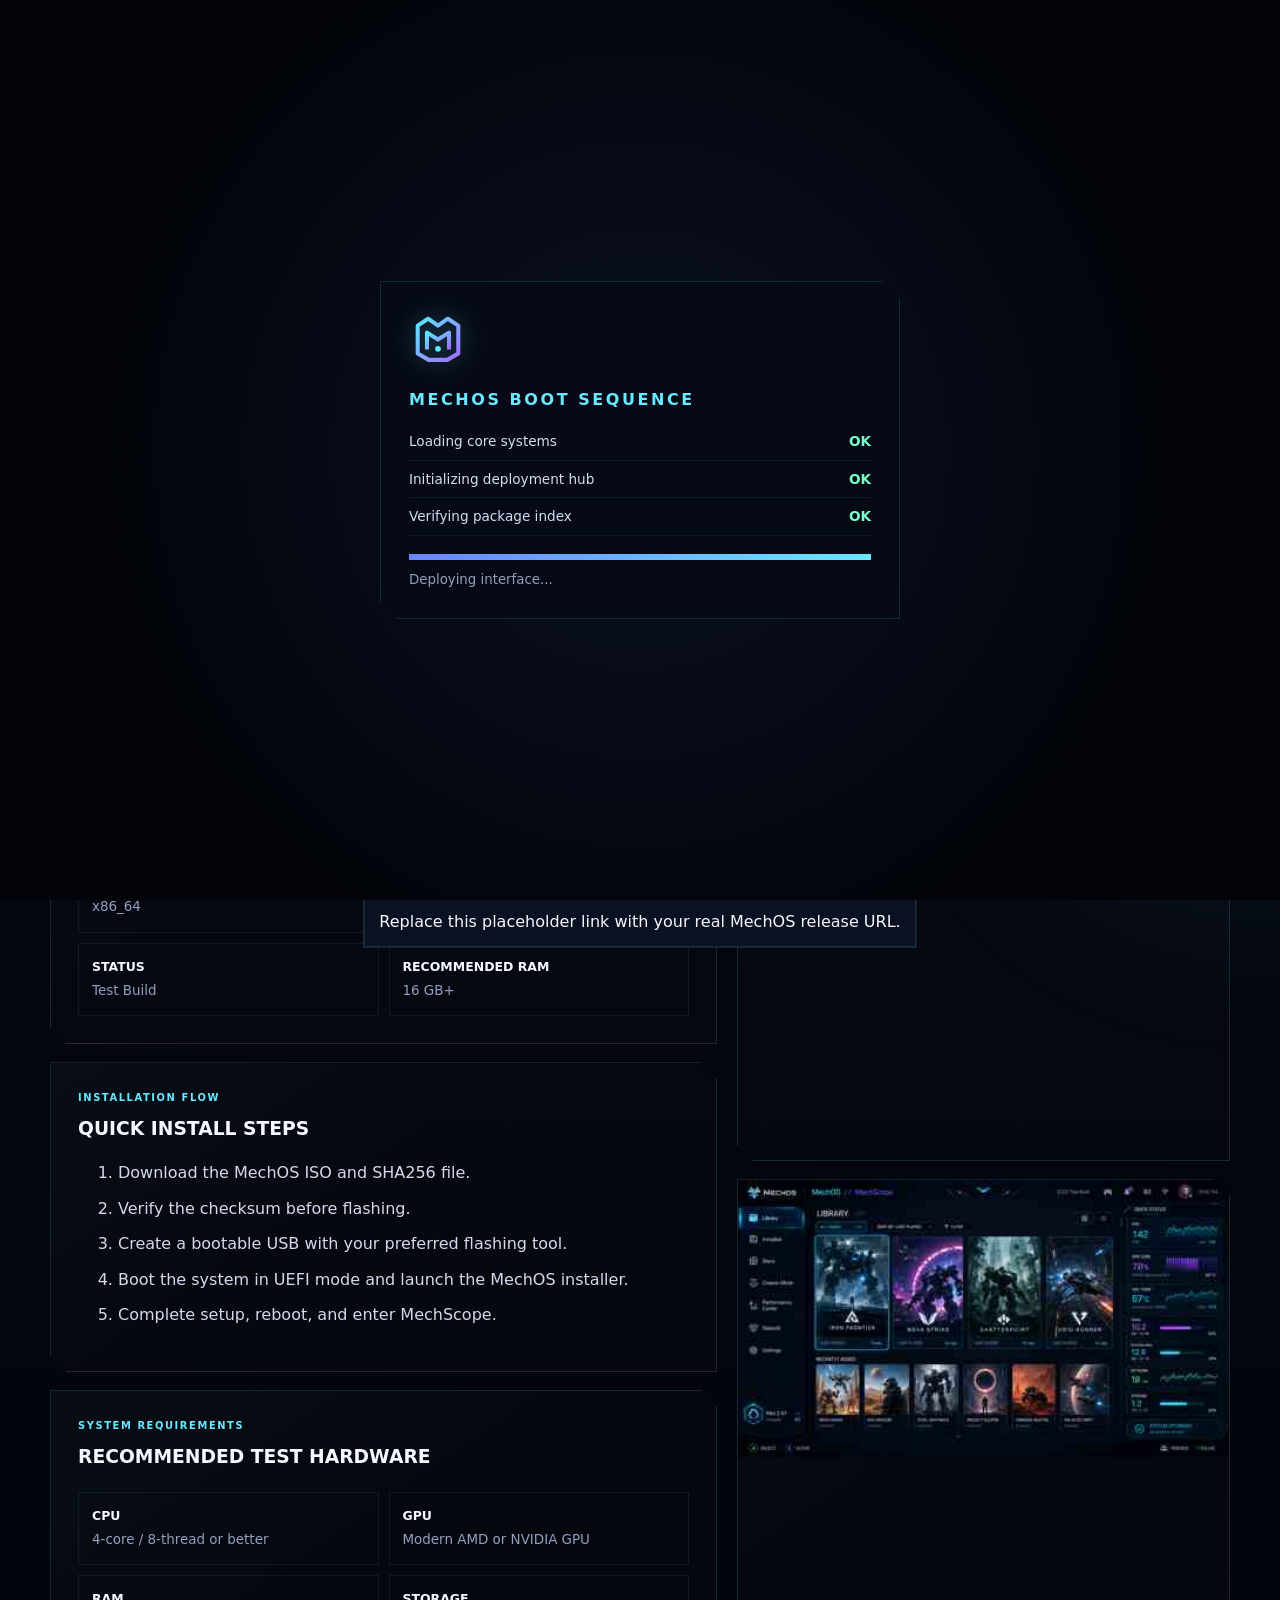
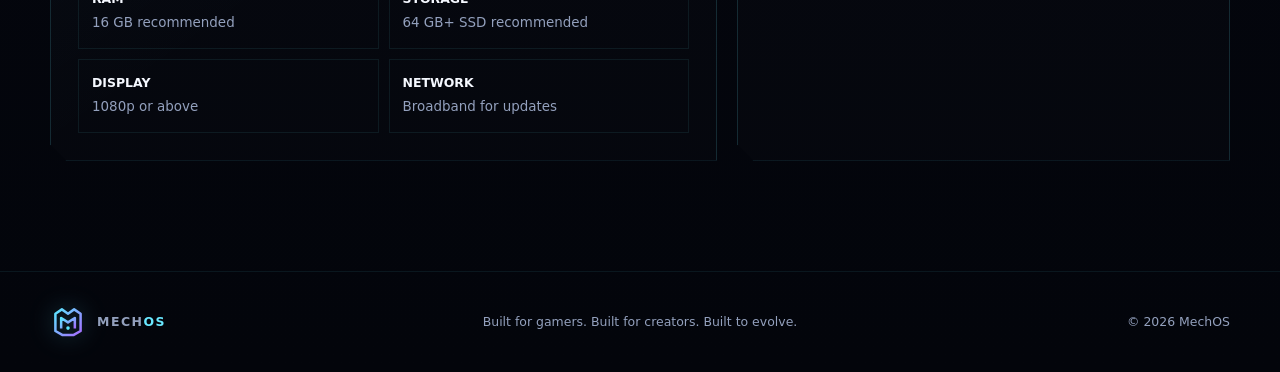
<file: download.html>
<!doctype html><html lang="en"><head><meta charset="UTF-8"><meta name="viewport" content="width=device-width,initial-scale=1"><meta name="theme-color" content="#070913"><title>MechOS — Download</title><link rel="icon" href="assets/mechos-mark.svg" type="image/svg+xml"><link rel="stylesheet" href="styles.css"></head><body><div class="site-glow site-glow-1"></div><div class="site-glow site-glow-2"></div><div class="site-grid"></div><div class="boot-overlay" id="bootOverlay" aria-hidden="true"><div class="boot-panel"><img src="assets/mechos-mark.svg" class="boot-logo" alt=""><div class="boot-title">MECHOS BOOT SEQUENCE</div><div class="boot-lines"><div><span>Loading core systems</span><strong>OK</strong></div><div><span>Initializing deployment hub</span><strong>OK</strong></div><div><span>Verifying package index</span><strong>OK</strong></div></div><div class="boot-progress"><span></span></div><small>Deploying interface...</small></div></div><header class="site-header"><nav class="nav container"><a class="brand" href="index.html"><img src="assets/mechos-mark.svg" class="brand-mark" alt=""><span>Mech<span>OS</span></span></a><button class="nav-toggle" aria-label="Open menu" aria-expanded="false"><span></span><span></span><span></span></button><div class="nav-links"><a href="index.html">Home</a><a href="download.html">Download</a><a href="release-notes.html">Release Notes</a><a href="community.html">Community</a></div><a class="button button-small button-outline desktop-cta" href="download.html">Get MechOS</a></nav></header><div class="system-ticker"><div class="ticker-track"><span>DEPLOYMENT HUB</span><span>MECHOS 0.3.0</span><span>UEFI READY</span><span>CHECKSUM VERIFY</span><span>DEPLOYMENT HUB</span><span>MECHOS 0.3.0</span><span>UEFI READY</span><span>CHECKSUM VERIFY</span></div></div><main><section class="page-hero"><div class="container"><div class="section-heading" data-reveal><div class="eyebrow">DEPLOYMENT HUB</div><h1 class="page-title">Download MechOS</h1><p>Everything needed for testing, installation, and verification in one place.</p></div></div></section><section class="section"><div class="container download-layout"><div class="download-main"><article class="glass-card" data-reveal><div class="card-topline">CURRENT BUILD</div><h2>MechOS 0.3.0 Test Build</h2><p>Gaming-first Linux build featuring MechScope, Creator Mode, RadarAI, and Performance Center foundations.</p><div class="button-row"><a class="button button-primary" href="#" data-placeholder-link>Download ISO</a><a class="button button-ghost" href="#" data-placeholder-link>Download SHA256</a></div><div class="stats-grid"><div><strong>Architecture</strong><span>x86_64</span></div><div><strong>Boot Mode</strong><span>UEFI</span></div><div><strong>Status</strong><span>Test Build</span></div><div><strong>Recommended RAM</strong><span>16 GB+</span></div></div></article><article class="glass-card" data-reveal><div class="card-topline">INSTALLATION FLOW</div><h3>Quick Install Steps</h3><ol class="step-list"><li>Download the MechOS ISO and SHA256 file.</li><li>Verify the checksum before flashing.</li><li>Create a bootable USB with your preferred flashing tool.</li><li>Boot the system in UEFI mode and launch the MechOS installer.</li><li>Complete setup, reboot, and enter MechScope.</li></ol></article><article class="glass-card" data-reveal><div class="card-topline">SYSTEM REQUIREMENTS</div><h3>Recommended Test Hardware</h3><div class="requirements-grid"><div><strong>CPU</strong><span>4-core / 8-thread or better</span></div><div><strong>GPU</strong><span>Modern AMD or NVIDIA GPU</span></div><div><strong>RAM</strong><span>16 GB recommended</span></div><div><strong>Storage</strong><span>64 GB+ SSD recommended</span></div><div><strong>Display</strong><span>1080p or above</span></div><div><strong>Network</strong><span>Broadband for updates</span></div></div></article></div><aside class="download-side"><article class="glass-card" data-reveal><div class="card-topline">NEXT BUILD</div><h3>0.3.1 Preview</h3><p>Expanded Creator Mode catalog, compatibility scripts, and store improvements are planned.</p><a class="button button-outline" href="release-notes.html">See Changelog</a></article><article class="glass-card media-card" data-reveal><img src="[data-uri]" data-b64-src="assets/mechscope-ui.b64" alt="MechScope interface preview"></article></aside></div></section></main><footer class="footer"><div class="container footer-inner"><a class="brand" href="index.html"><img src="assets/mechos-mark.svg" class="brand-mark" alt=""><span>Mech<span>OS</span></span></a><p>Built for gamers. Built for creators. Built to evolve.</p><span>© <span id="year"></span> MechOS</span></div></footer><div class="toast">Replace this placeholder link with your real MechOS release URL.</div><script src="script.js"></script></body></html>
</file>
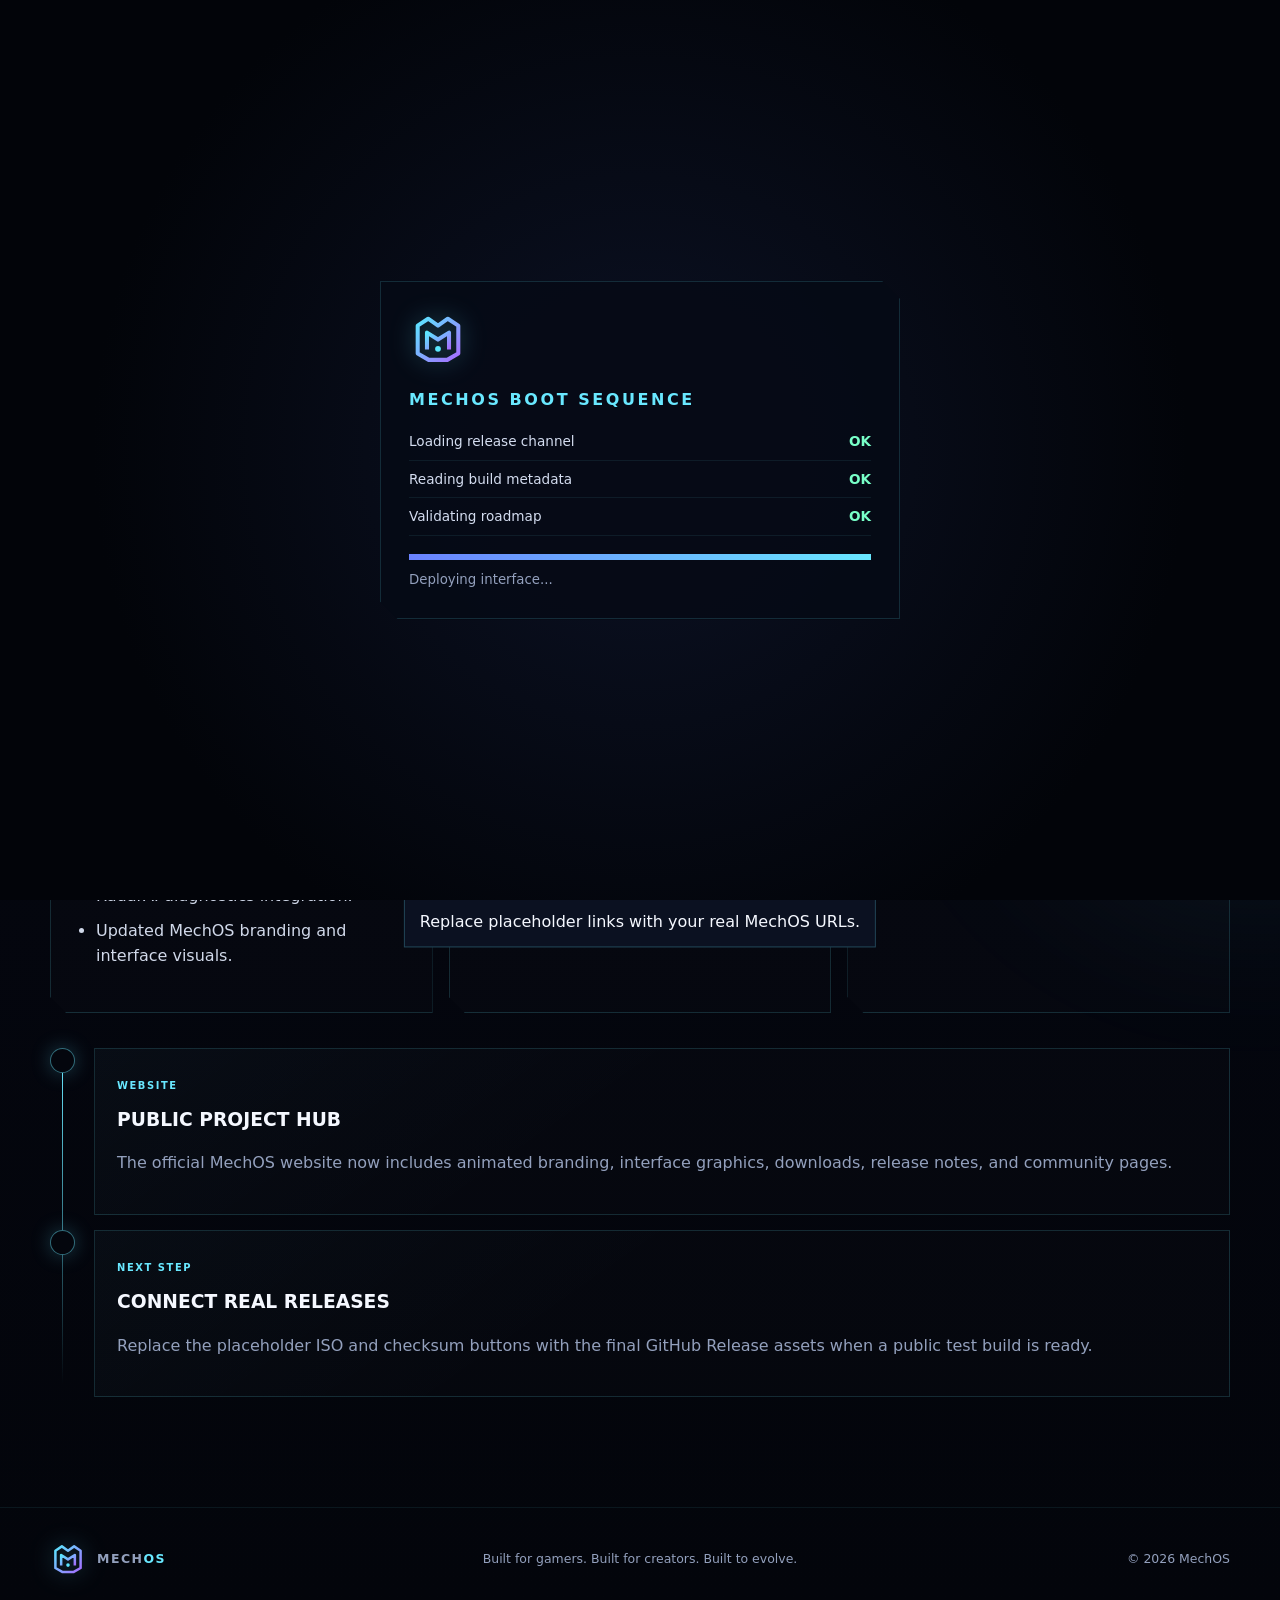
<file: release-notes.html>
<!doctype html><html lang="en"><head><meta charset="UTF-8"><meta name="viewport" content="width=device-width,initial-scale=1"><meta name="theme-color" content="#070913"><title>MechOS — Release Notes</title><link rel="icon" href="assets/mechos-mark.svg" type="image/svg+xml"><link rel="stylesheet" href="styles.css"></head><body><div class="site-glow site-glow-1"></div><div class="site-glow site-glow-2"></div><div class="site-grid"></div><div class="boot-overlay" id="bootOverlay" aria-hidden="true"><div class="boot-panel"><img src="assets/mechos-mark.svg" class="boot-logo" alt=""><div class="boot-title">MECHOS BOOT SEQUENCE</div><div class="boot-lines"><div><span>Loading release channel</span><strong>OK</strong></div><div><span>Reading build metadata</span><strong>OK</strong></div><div><span>Validating roadmap</span><strong>OK</strong></div></div><div class="boot-progress"><span></span></div><small>Deploying interface...</small></div></div><header class="site-header"><nav class="nav container"><a class="brand" href="index.html"><img src="assets/mechos-mark.svg" class="brand-mark" alt=""><span>Mech<span>OS</span></span></a><button class="nav-toggle" aria-label="Open menu" aria-expanded="false"><span></span><span></span><span></span></button><div class="nav-links"><a href="index.html">Home</a><a href="download.html">Download</a><a href="release-notes.html">Release Notes</a><a href="community.html">Community</a></div><a class="button button-small button-outline desktop-cta" href="download.html">Get MechOS</a></nav></header><div class="system-ticker"><div class="ticker-track"><span>CHANGELOG</span><span>0.3.0 CURRENT</span><span>0.3.1 NEXT</span><span>0.4.X PLANNED</span><span>CHANGELOG</span><span>0.3.0 CURRENT</span><span>0.3.1 NEXT</span><span>0.4.X PLANNED</span></div></div><main><section class="page-hero"><div class="container"><div class="section-heading" data-reveal><div class="eyebrow">CHANGELOG</div><h1 class="page-title">Release Notes</h1><p>Track MechOS development, test build notes, and the next planned upgrade path.</p></div></div></section><section class="section"><div class="container"><div class="release-layout"><article class="glass-card" data-reveal><div class="card-topline">CURRENT</div><h2>MechOS 0.3.0</h2><ul class="changelog-list"><li>Core installer and first-boot foundations.</li><li>MechScope gaming shell development.</li><li>Creator Mode workflow and tool catalog.</li><li>Performance Center and GPU setup work.</li><li>RadarAI diagnostics integration.</li><li>Updated MechOS branding and interface visuals.</li></ul></article><article class="glass-card" data-reveal><div class="card-topline">NEXT</div><h2>MechOS 0.3.1</h2><ul class="changelog-list"><li>Expanded Creator Mode applications.</li><li>More game-engine and creator utilities.</li><li>Compatibility install scripts.</li><li>Store and game compatibility improvements.</li><li>Additional performance and stability hotfixes.</li></ul></article><article class="glass-card" data-reveal><div class="card-topline">PLANNED</div><h2>MechOS 0.4.x</h2><ul class="changelog-list"><li>Improved VR readiness.</li><li>More automated hardware tuning.</li><li>Expanded RadarAI automation.</li><li>More MechScope customization.</li><li>Handheld and controller experience refinements.</li></ul></article></div><div class="timeline release-timeline"><article class="timeline-item complete" data-reveal><div class="timeline-dot"></div><div class="timeline-card"><span class="timeline-status">WEBSITE</span><h3>Public Project Hub</h3><p>The official MechOS website now includes animated branding, interface graphics, downloads, release notes, and community pages.</p></div></article><article class="timeline-item active" data-reveal><div class="timeline-dot"></div><div class="timeline-card"><span class="timeline-status">NEXT STEP</span><h3>Connect Real Releases</h3><p>Replace the placeholder ISO and checksum buttons with the final GitHub Release assets when a public test build is ready.</p></div></article></div></div></section></main><footer class="footer"><div class="container footer-inner"><a class="brand" href="index.html"><img src="assets/mechos-mark.svg" class="brand-mark" alt=""><span>Mech<span>OS</span></span></a><p>Built for gamers. Built for creators. Built to evolve.</p><span>© <span id="year"></span> MechOS</span></div></footer><div class="toast">Replace placeholder links with your real MechOS URLs.</div><script src="script.js"></script></body></html>
</file>
<file: styles.css>
*{box-sizing:border-box}html{scroll-behavior:smooth}:root{--bg:#04060d;--panel:#0b1020;--text:#f5f8ff;--muted:#93a0bd;--cyan:#69e8ff;--blue:#6b83ff;--purple:#a66cff;--green:#78ffc8;--amber:#ffc76d;--line:rgba(105,232,255,.15);--shadow:0 28px 80px rgba(0,0,0,.48)}body{margin:0;background:radial-gradient(circle at 12% 0,rgba(107,131,255,.14),transparent 34rem),radial-gradient(circle at 90% 22%,rgba(105,232,255,.08),transparent 28rem),linear-gradient(#050712,#03050b);color:var(--text);font:16px/1.6 "Segoe UI",Inter,system-ui,sans-serif;overflow-x:hidden}body:after{content:"";position:fixed;inset:0;z-index:80;pointer-events:none;opacity:.055;background:repeating-linear-gradient(0deg,transparent 0 3px,rgba(255,255,255,.08) 4px)}a{color:inherit;text-decoration:none}.container{width:min(1180px,calc(100% - 42px));margin:auto}.site-glow{position:fixed;width:440px;height:440px;border-radius:50%;filter:blur(120px);opacity:.1;pointer-events:none;z-index:-2}.site-glow-1{left:-180px;top:5%;background:var(--purple);animation:drift 12s ease-in-out infinite}.site-glow-2{right:-200px;top:48%;background:var(--cyan);animation:drift 14s ease-in-out infinite reverse}@keyframes drift{50%{transform:translate(25px,-20px) scale(1.08)}}.site-grid{position:fixed;inset:0;pointer-events:none;z-index:-3;background-image:linear-gradient(rgba(105,232,255,.018) 1px,transparent 1px),linear-gradient(90deg,rgba(105,232,255,.018) 1px,transparent 1px);background-size:42px 42px}.site-header{position:sticky;top:0;z-index:60;background:rgba(3,6,14,.82);backdrop-filter:blur(18px);border-bottom:1px solid var(--line)}.nav{height:74px;display:flex;align-items:center;gap:28px}.brand{display:flex;align-items:center;gap:11px;font-weight:900;letter-spacing:.12em;text-transform:uppercase}.brand span span{color:var(--cyan)}.brand-mark,.boot-logo{width:36px;height:36px;filter:drop-shadow(0 0 12px rgba(105,232,255,.35))}.nav-links{margin-left:auto;display:flex;gap:26px}.nav-links a{font-size:.76rem;font-weight:800;letter-spacing:.12em;text-transform:uppercase;color:#c4cee3}.nav-links a:hover{color:#fff;text-shadow:0 0 14px rgba(105,232,255,.4)}.nav-toggle{display:none;margin-left:auto;border:0;background:none;padding:8px}.nav-toggle span{display:block;width:24px;height:2px;margin:5px;background:#fff}.system-ticker{overflow:hidden;border-bottom:1px solid rgba(105,232,255,.08);background:rgba(105,232,255,.018)}.ticker-track{width:max-content;display:flex;gap:46px;padding:7px 0;color:#7b89a8;font-size:.62rem;font-weight:900;letter-spacing:.18em;animation:ticker 28s linear infinite}.ticker-track span:before{content:"◆";color:var(--cyan);margin-right:9px}@keyframes ticker{to{transform:translateX(-50%)}}.button{min-height:48px;padding:0 22px;display:inline-flex;align-items:center;justify-content:center;border:1px solid transparent;font-size:.76rem;font-weight:900;letter-spacing:.1em;text-transform:uppercase;clip-path:polygon(0 0,calc(100% - 10px) 0,100% 10px,100% 100%,10px 100%,0 calc(100% - 10px));transition:.2s}.button:hover{transform:translateY(-2px);filter:brightness(1.08)}.button-small{min-height:40px;padding:0 16px}.button-primary{background:linear-gradient(110deg,var(--cyan),#c2f8ff);color:#041017;box-shadow:0 0 30px rgba(105,232,255,.16)}.button-outline{border-color:rgba(105,232,255,.35);color:var(--cyan);background:rgba(105,232,255,.03)}.button-ghost{border-color:rgba(255,255,255,.12);background:rgba(255,255,255,.025)}.button-row,.hero-actions{display:flex;gap:12px;flex-wrap:wrap}.boot-overlay{position:fixed;inset:0;z-index:120;display:grid;place-items:center;background:radial-gradient(circle at center,#0c1225,#020409 70%);transition:.6s}.boot-overlay.hidden{opacity:0;visibility:hidden}.boot-panel{width:min(520px,92vw);padding:28px;border:1px solid var(--line);background:rgba(6,10,22,.94);box-shadow:var(--shadow);clip-path:polygon(0 0,calc(100% - 18px) 0,100% 18px,100% 100%,18px 100%,0 calc(100% - 18px))}.boot-logo{width:58px;height:58px}.boot-title{margin-top:12px;color:var(--cyan);font-weight:900;letter-spacing:.16em}.boot-lines{margin:18px 0;display:grid;gap:8px}.boot-lines div{display:flex;justify-content:space-between;border-bottom:1px solid rgba(105,232,255,.08);padding-bottom:7px;color:#d4ddf0;font-size:.85rem}.boot-lines strong{color:var(--green)}.boot-progress{height:6px;background:rgba(255,255,255,.06);overflow:hidden}.boot-progress span{display:block;height:100%;background:linear-gradient(90deg,var(--blue),var(--cyan));animation:load 2.8s ease forwards;transform-origin:left}@keyframes load{from{transform:scaleX(0)}to{transform:scaleX(1)}}.boot-panel small{display:block;margin-top:9px;color:var(--muted)}.hero{position:relative;min-height:100vh;overflow:hidden}.hero-bg,.hero-overlay{position:absolute;inset:0}.hero-video,.hero-fallback{width:100%;height:100%;object-fit:cover}.hero-video{opacity:.72}.hero-fallback{position:absolute;inset:0;opacity:.44;animation:zoom 18s ease-in-out infinite alternate}@keyframes zoom{to{transform:scale(1.08)}}.hero-overlay{background:linear-gradient(rgba(3,7,15,.58),rgba(4,7,14,.74) 45%,#04070ee8),linear-gradient(90deg,rgba(0,0,0,.42),transparent 55%,rgba(0,0,0,.36))}.hero-content{position:relative;z-index:2;min-height:760px;display:grid;grid-template-columns:1.02fr .98fr;gap:52px;align-items:center;padding:82px 0 90px}.eyebrow{display:flex;align-items:center;gap:8px;color:var(--cyan);font-size:.67rem;font-weight:900;letter-spacing:.18em;text-transform:uppercase}.eyebrow:before{content:"";width:23px;height:1px;background:var(--cyan)}.status-dot{width:7px;height:7px;border-radius:50%;background:var(--green);box-shadow:0 0 14px var(--green)}.hero h1,.page-title{font-size:clamp(3.2rem,7vw,6.2rem);line-height:.91;letter-spacing:-.06em;text-transform:uppercase;margin:20px 0 24px}.hero h1>span:not(.hero-bracket){background:linear-gradient(100deg,var(--cyan),#7d9dff 55%,var(--purple));-webkit-background-clip:text;color:transparent}.hero-bracket{color:rgba(105,232,255,.35);font-size:.72em}.hero-copy>p{max-width:650px;color:#c0cae0;border-left:1px solid rgba(105,232,255,.25);padding-left:18px}.hero-actions{margin-top:32px}.hero-meta{display:grid;grid-template-columns:repeat(3,1fr);gap:10px;margin-top:44px}.hero-meta div,.panel-card,.feature-card,.timeline-card,.glass-card,.mode-card,.showcase-card{border:1px solid var(--line);background:linear-gradient(145deg,rgba(105,232,255,.025),transparent 45%),rgba(255,255,255,.012)}.hero-meta div{padding:14px;display:flex;flex-direction:column;min-height:78px;justify-content:center}.hero-meta strong{font-size:.78rem;letter-spacing:.08em;text-transform:uppercase}.hero-meta span{font-size:.72rem;color:var(--muted)}.hero-panel{position:relative;border:1px solid rgba(105,232,255,.2);background:rgba(6,10,22,.78);backdrop-filter:blur(14px);box-shadow:var(--shadow);overflow:hidden;clip-path:polygon(0 0,calc(100% - 20px) 0,100% 20px,100% 100%,20px 100%,0 calc(100% - 20px))}.hero-rail,.panel-topbar{display:flex;justify-content:space-between;align-items:center;padding:0 15px;border-bottom:1px solid var(--line);font-size:.62rem;letter-spacing:.14em;color:#8693af}.hero-rail{height:28px}.panel-topbar{height:48px}.hero-rail span:last-child,.panel-live{color:var(--green)}.panel-grid{display:grid;grid-template-columns:1fr 1fr;gap:10px;padding:12px}.panel-card{padding:16px;min-height:120px;display:flex;flex-direction:column;justify-content:center}.panel-card-main,.panel-card-wide{grid-column:1/-1}.panel-card-main{min-height:315px;align-items:center;text-align:center}.panel-kicker,.panel-label{color:var(--cyan);font-size:.62rem;font-weight:900;letter-spacing:.16em}.panel-card h2{font-size:1.5rem;letter-spacing:.06em}.panel-card small{color:var(--muted)}.hud-ring{width:155px;height:155px;border-radius:50%;display:grid;place-items:center;background:conic-gradient(var(--cyan) 0 78%,rgba(255,255,255,.06) 78%);box-shadow:0 0 35px rgba(105,232,255,.18);animation:pulse 3s ease-in-out infinite}@keyframes pulse{50%{box-shadow:0 0 55px rgba(105,232,255,.28)}}.hud-inner{width:125px;height:125px;border-radius:50%;display:grid;place-content:center;background:#080c18}.hud-inner span{color:var(--muted);font-size:.65rem}.hud-inner strong{font-size:2.4rem}.meter{width:70%;height:5px;background:rgba(255,255,255,.06)}.meter span{display:block;height:100%;background:linear-gradient(90deg,var(--blue),var(--cyan))}.status-row{display:flex;justify-content:space-between;gap:14px}.pill{color:var(--green);font-size:.68rem;border:1px solid rgba(120,255,200,.25);padding:3px 8px}.hero-particles span{position:absolute;width:2px;height:80px;background:linear-gradient(transparent,var(--cyan),transparent);opacity:.35;animation:fall 7s linear infinite}.hero-particles span:nth-child(1){left:15%;animation-delay:.2s}.hero-particles span:nth-child(2){left:31%;animation-delay:2s}.hero-particles span:nth-child(3){left:51%;animation-delay:4s}.hero-particles span:nth-child(4){left:67%;animation-delay:1s}.hero-particles span:nth-child(5){left:82%;animation-delay:3s}.hero-particles span:nth-child(6){left:92%;animation-delay:5s}@keyframes fall{from{top:-100px}to{top:100%;opacity:0}}.scroll-cue{position:absolute;z-index:4;left:50%;bottom:22px;width:24px;height:42px;border:1px solid rgba(105,232,255,.35);border-radius:20px}.scroll-cue span{position:absolute;left:9px;top:7px;width:4px;height:9px;border-radius:3px;background:var(--cyan);animation:scroll 1.7s infinite}@keyframes scroll{to{transform:translateY(17px);opacity:0}}.trust-strip{border-block:1px solid rgba(105,232,255,.08)}.trust-inner{min-height:76px;display:grid;grid-template-columns:repeat(6,1fr);align-items:center;text-align:center;color:#66738e;font-size:.68rem;font-weight:900;letter-spacing:.17em}.section{padding:110px 0}.section-dark{background:#070a14;border-block:1px solid rgba(105,232,255,.08)}.section-heading{max-width:760px;margin-bottom:50px}.section-heading.centered{text-align:center;margin-inline:auto}.section-heading.centered .eyebrow{justify-content:center}.section-heading h2{font-size:clamp(2.2rem,4.2vw,4rem);line-height:1;letter-spacing:-.05em;text-transform:uppercase;margin:12px 0 16px}.section-heading p,.feature-card p,.showcase-copy p,.mode-card p,.timeline-card p,.glass-card p{color:var(--muted)}.feature-grid{display:grid;grid-template-columns:repeat(3,1fr);gap:14px}.feature-card{padding:27px;min-height:305px;transition:.2s;clip-path:polygon(0 0,calc(100% - 14px) 0,100% 14px,100% 100%,14px 100%,0 calc(100% - 14px))}.feature-card:hover{transform:translateY(-5px);border-color:rgba(105,232,255,.3)}.icon-box{width:44px;height:44px;display:grid;place-items:center;border:1px solid rgba(105,232,255,.28);color:var(--cyan);font-size:.68rem;font-weight:900}.feature-card h3{margin:21px 0 8px;text-transform:uppercase;letter-spacing:.06em}.feature-card ul{list-style:none;padding:0}.feature-card li{font-size:.82rem;color:#c8d0e2;margin:8px 0}.feature-card li:before{content:"//";color:var(--cyan);margin-right:8px}.showcase-grid{display:grid;gap:22px}.showcase-card{display:grid;grid-template-columns:.85fr 1.15fr;gap:25px;align-items:center;padding:27px;overflow:hidden;transition:transform .16s;clip-path:polygon(0 0,calc(100% - 18px) 0,100% 18px,100% 100%,18px 100%,0 calc(100% - 18px))}.showcase-card.reverse{grid-template-columns:1.15fr .85fr}.showcase-card.reverse .showcase-copy{order:2}.showcase-copy h3{font-size:clamp(1.8rem,3vw,3rem);text-transform:uppercase;margin:10px 0}.showcase-media{overflow:hidden;border:1px solid rgba(105,232,255,.18);box-shadow:var(--shadow)}.showcase-media img,.media-card img{display:block;width:100%;height:auto;transition:.5s}.showcase-card:hover img,.media-card:hover img{transform:scale(1.03)}.mode-grid{display:grid;grid-template-columns:1fr 1fr;gap:16px}.mode-card{min-height:360px;padding:32px;display:flex;flex-direction:column;justify-content:space-between;overflow:hidden}.game-mode{background:radial-gradient(circle at 86% 18%,rgba(105,232,255,.13),transparent 38%),#0a0e1b}.desktop-mode{background:radial-gradient(circle at 86% 18%,rgba(166,108,255,.15),transparent 38%),#0a0e1b}.mode-number{align-self:flex-end;font-size:5rem;font-weight:900;color:rgba(255,255,255,.04)}.mode-card h3{font-size:2.3rem;text-transform:uppercase;margin:8px 0}.tag-row{display:flex;gap:8px;flex-wrap:wrap}.tag-row span,.download-notes span{font-size:.68rem;text-transform:uppercase;letter-spacing:.08em;border:1px solid var(--line);padding:5px 9px}.timeline{position:relative;display:grid;gap:15px}.timeline:before{content:"";position:absolute;left:12px;top:12px;bottom:12px;width:1px;background:linear-gradient(var(--cyan),transparent)}.timeline-item{display:grid;grid-template-columns:26px 1fr;gap:18px}.timeline-dot{width:25px;height:25px;border-radius:50%;background:var(--bg);border:1px solid rgba(105,232,255,.45);z-index:2}.timeline-item.complete .timeline-dot,.timeline-item.active .timeline-dot{box-shadow:0 0 20px rgba(105,232,255,.25)}.timeline-card{padding:22px}.timeline-status,.card-topline{color:var(--cyan);font-size:.62rem;font-weight:900;letter-spacing:.16em}.timeline-card h3,.glass-card h2,.glass-card h3{text-transform:uppercase;margin:8px 0}.download-section{padding-top:30px}.download-card{padding:45px;display:grid;grid-template-columns:1.1fr .9fr;gap:45px;align-items:center;border:1px solid rgba(105,232,255,.2);background:radial-gradient(circle at 80% 20%,rgba(105,232,255,.12),transparent 38%),#090e1b;box-shadow:var(--shadow)}.download-card h2{font-size:clamp(2.2rem,4vw,3.7rem);line-height:1;text-transform:uppercase}.download-notes{display:flex;gap:8px;flex-wrap:wrap}.download-actions{display:grid;gap:10px}.download-actions small{color:var(--muted);text-align:center}.page-hero{padding:100px 0 20px}.page-title{margin:10px 0}.glass-card{padding:27px;box-shadow:var(--shadow);clip-path:polygon(0 0,calc(100% - 16px) 0,100% 16px,100% 100%,16px 100%,0 calc(100% - 16px))}.download-layout,.community-page-grid{display:grid;grid-template-columns:1.15fr .85fr;gap:20px}.download-main,.download-side{display:grid;gap:18px}.stats-grid,.requirements-grid{display:grid;grid-template-columns:repeat(2,1fr);gap:10px;margin-top:20px}.stats-grid div,.requirements-grid div{padding:13px;border:1px solid rgba(105,232,255,.08)}.stats-grid strong,.requirements-grid strong{display:block;text-transform:uppercase;font-size:.78rem}.stats-grid span,.requirements-grid span{color:var(--muted);font-size:.84rem}.step-list{color:#d2daec}.step-list li{margin:10px 0}.release-layout{display:grid;grid-template-columns:repeat(3,1fr);gap:16px;margin-bottom:35px}.changelog-list{padding-left:18px;color:#d1d9ea}.changelog-list li{margin:9px 0}.media-card{padding:0;overflow:hidden}.wide-media{grid-column:1/-1}.footer{padding:28px 0;border-top:1px solid rgba(105,232,255,.08);color:var(--muted);font-size:.78rem}.footer-inner{display:grid;grid-template-columns:1fr auto 1fr;align-items:center}.footer-inner>span:last-child{text-align:right}.toast{position:fixed;left:50%;bottom:22px;z-index:100;transform:translate(-50%,140%);padding:11px 15px;background:#0b1121;border:1px solid rgba(105,232,255,.25);transition:.25s}.toast.show{transform:translate(-50%,0)}[data-reveal]{opacity:0;transform:translateY(24px);transition:opacity .65s,transform .65s}[data-reveal].is-visible{opacity:1;transform:none}@media(max-width:1080px){.hero-content,.showcase-card,.showcase-card.reverse,.download-layout,.community-page-grid,.release-layout{grid-template-columns:1fr}.showcase-card.reverse .showcase-copy{order:initial}}@media(max-width:900px){.feature-grid{grid-template-columns:1fr 1fr}.download-card{grid-template-columns:1fr}.desktop-cta{display:none}}@media(max-width:760px){.container{width:min(100% - 28px,1180px)}.nav-toggle{display:block}.nav-links{position:absolute;top:74px;left:14px;right:14px;display:none;flex-direction:column;padding:10px;background:#070b17;border:1px solid var(--line)}.nav-links.open{display:flex}.nav-links a{padding:11px}.system-ticker{display:none}.hero-content{grid-template-columns:1fr;padding-top:55px}.hero-meta,.feature-grid,.mode-grid,.stats-grid,.requirements-grid,.panel-grid{grid-template-columns:1fr}.panel-card-main,.panel-card-wide{grid-column:1}.section{padding:85px 0}.trust-inner{grid-template-columns:repeat(2,1fr);padding:18px 0}.footer-inner{grid-template-columns:1fr;text-align:center;gap:12px}.footer-inner .brand{justify-content:center}.footer-inner>span:last-child{text-align:center}}@media(max-width:520px){.button,.hero-actions .button,.button-row .button{width:100%}.hero-actions,.button-row{display:grid}.hero h1,.page-title{font-size:clamp(2.8rem,15vw,4.6rem)}}@media(prefers-reduced-motion:reduce){*,*:before,*:after{animation-duration:.001ms!important;transition-duration:.001ms!important;scroll-behavior:auto!important}}
</file>
